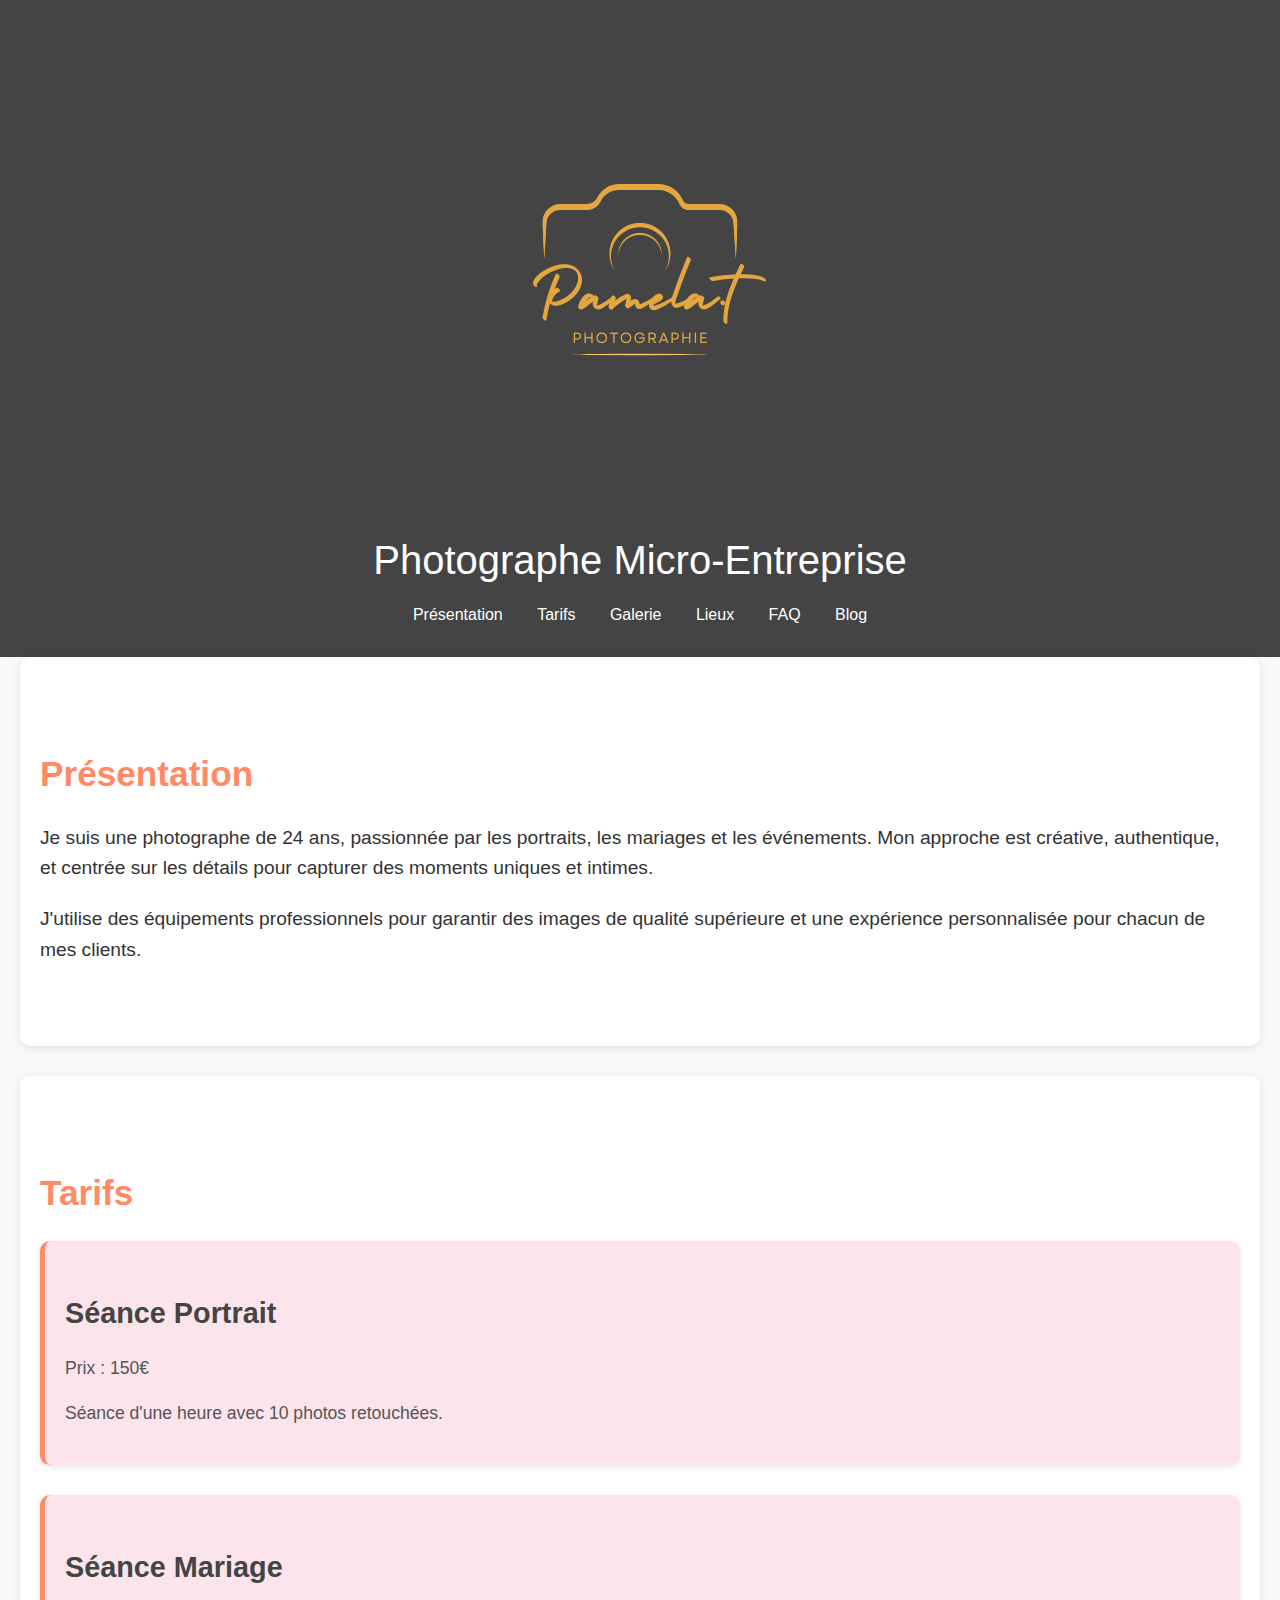
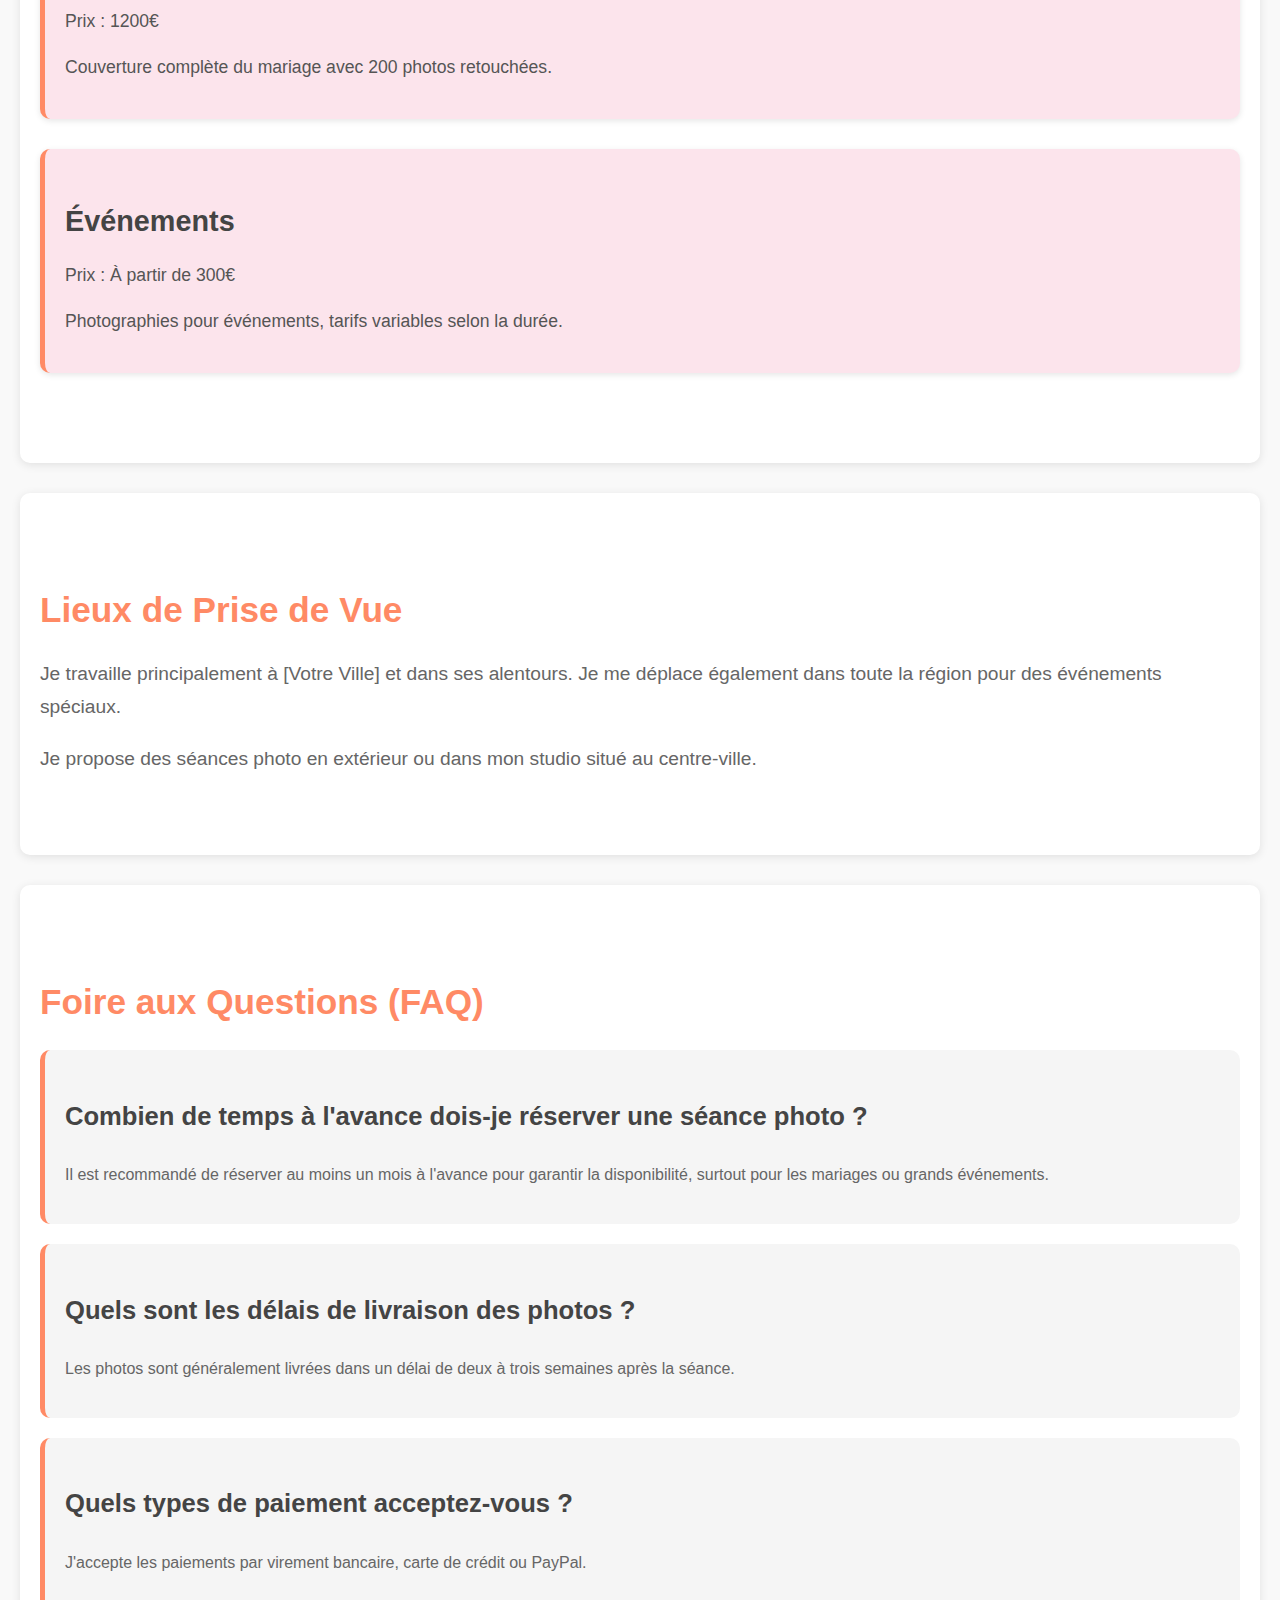
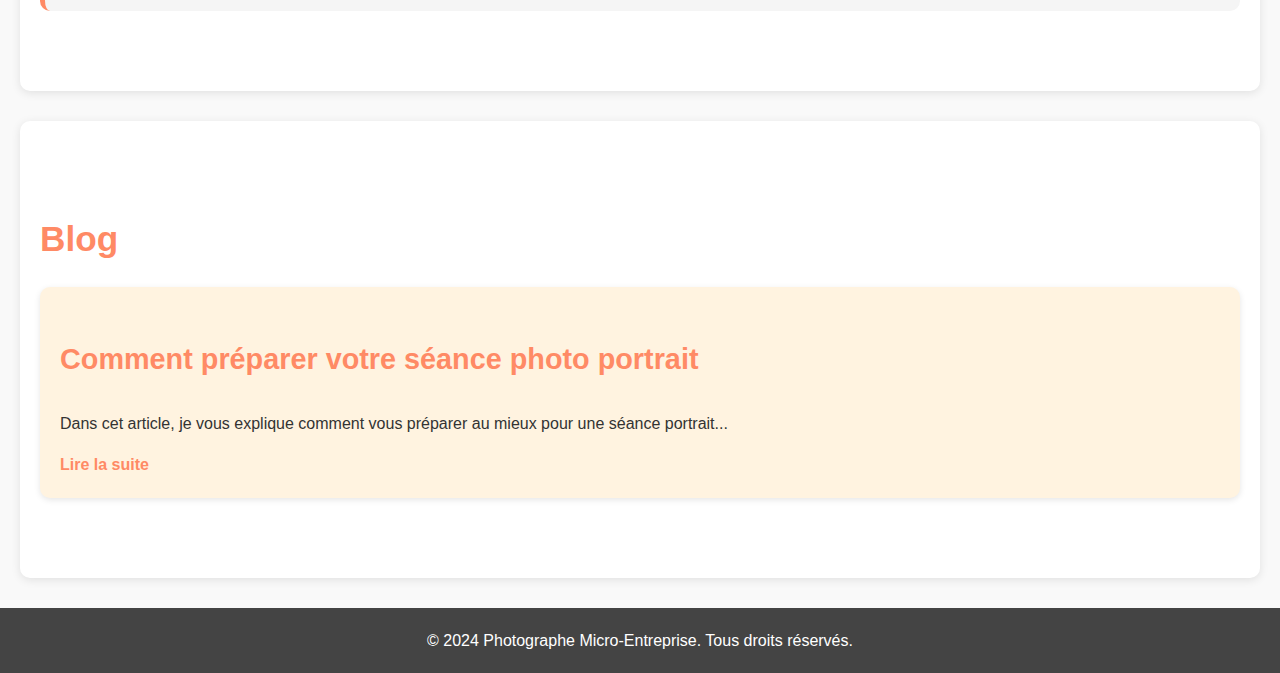
<file: index.html>
<!DOCTYPE html>
<html lang="fr">
<head>
    <meta charset="UTF-8">
    <meta name="viewport" content="width=device-width, initial-scale=1.0">
    <title>Photographe Micro-Entreprise</title>
    <link rel="stylesheet" href="style.css">
</head>
<body>
    <header>
        <div class="logo-container">
            <img src="images/Pamela.t.png" alt="Logo de l'entreprise" class="logo">
            <h1>Photographe Micro-Entreprise</h1>
        </div>
        <nav>
            <ul>
                <li><a href="#presentation">Présentation</a></li>
                <li><a href="#tarifs">Tarifs</a></li>
                <li><a href="galerie.html">Galerie</a></li>
                <li><a href="#lieux">Lieux</a></li>
                <li><a href="#faq">FAQ</a></li>
                <li><a href="#blog">Blog</a></li>
            </ul>
        </nav>
    </header>

    <!-- Présentation -->
    <section id="presentation">
        <h2>Présentation</h2>
        <p>Je suis une photographe de 24 ans, passionnée par les portraits, les mariages et les événements. Mon approche est créative, authentique, et centrée sur les détails pour capturer des moments uniques et intimes.</p>
        <p>J'utilise des équipements professionnels pour garantir des images de qualité supérieure et une expérience personnalisée pour chacun de mes clients.</p>
    </section>

    <!-- Tarifs -->
    <section id="tarifs">
        <h2>Tarifs</h2>
        <div class="tarif">
            <h3>Séance Portrait</h3>
            <p>Prix : 150€</p>
            <p>Séance d'une heure avec 10 photos retouchées.</p>
        </div>
        <div class="tarif">
            <h3>Séance Mariage</h3>
            <p>Prix : 1200€</p>
            <p>Couverture complète du mariage avec 200 photos retouchées.</p>
        </div>
        <div class="tarif">
            <h3>Événements</h3>
            <p>Prix : À partir de 300€</p>
            <p>Photographies pour événements, tarifs variables selon la durée.</p>
        </div>
    </section>

    <!-- Lieux -->
    <section id="lieux">
        <h2>Lieux de Prise de Vue</h2>
        <p>Je travaille principalement à [Votre Ville] et dans ses alentours. Je me déplace également dans toute la région pour des événements spéciaux.</p>
        <p>Je propose des séances photo en extérieur ou dans mon studio situé au centre-ville.</p>
    </section>

    <!-- FAQ -->
    <section id="faq">
        <h2>Foire aux Questions (FAQ)</h2>
        <div class="faq-item">
            <h3>Combien de temps à l'avance dois-je réserver une séance photo ?</h3>
            <p>Il est recommandé de réserver au moins un mois à l'avance pour garantir la disponibilité, surtout pour les mariages ou grands événements.</p>
        </div>
        <div class="faq-item">
            <h3>Quels sont les délais de livraison des photos ?</h3>
            <p>Les photos sont généralement livrées dans un délai de deux à trois semaines après la séance.</p>
        </div>
        <div class="faq-item">
            <h3>Quels types de paiement acceptez-vous ?</h3>
            <p>J'accepte les paiements par virement bancaire, carte de crédit ou PayPal.</p>
        </div>
    </section>

    <!-- Blog -->
    <section id="blog">
        <h2>Blog</h2>
        <article>
            <h3>Comment préparer votre séance photo portrait</h3>
            <p>Dans cet article, je vous explique comment vous préparer au mieux pour une séance portrait...</p>
            <a href="article1.html">Lire la suite</a>
        </article>
    </section>

    <footer>
        <p>© 2024 Photographe Micro-Entreprise. Tous droits réservés.</p>
    </footer>

    <script src="script.js"></script>
</body>
</html>
</file>
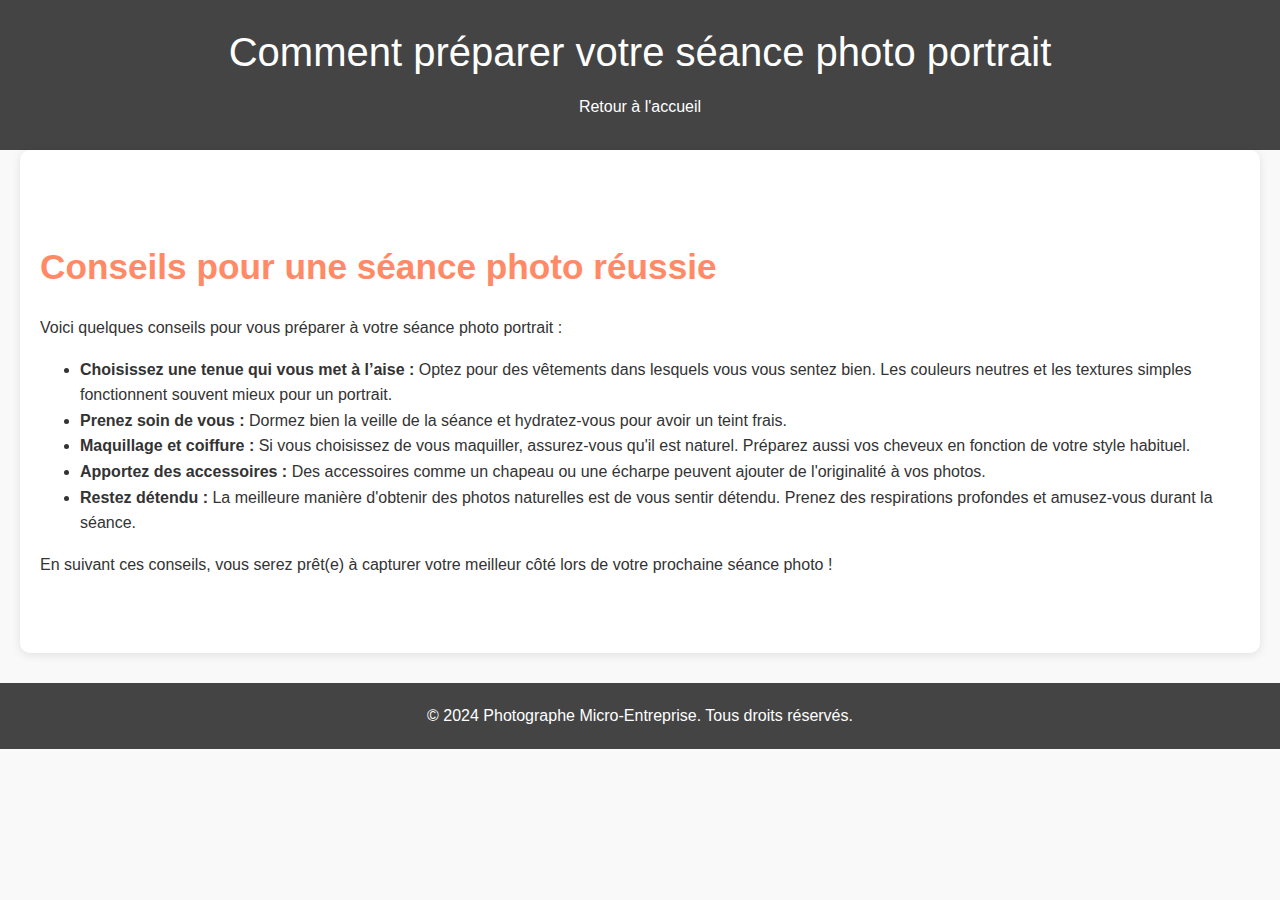
<file: article1.html>
<!DOCTYPE html>
<html lang="fr">
<head>
    <meta charset="UTF-8">
    <meta name="viewport" content="width=device-width, initial-scale=1.0">
    <title>Préparer une séance photo</title>
    <link rel="stylesheet" href="style.css">
</head>
<body>
    <header>
        <h1>Comment préparer votre séance photo portrait</h1>
        <nav>
            <ul>
                <li><a href="index.html">Retour à l'accueil</a></li>
            </ul>
        </nav>
    </header>

    <section id="article">
        <h2>Conseils pour une séance photo réussie</h2>
        <p>Voici quelques conseils pour vous préparer à votre séance photo portrait :</p>
        <ul>
            <li><strong>Choisissez une tenue qui vous met à l’aise :</strong> Optez pour des vêtements dans lesquels vous vous sentez bien. Les couleurs neutres et les textures simples fonctionnent souvent mieux pour un portrait.</li>
            <li><strong>Prenez soin de vous :</strong> Dormez bien la veille de la séance et hydratez-vous pour avoir un teint frais.</li>
            <li><strong>Maquillage et coiffure :</strong> Si vous choisissez de vous maquiller, assurez-vous qu'il est naturel. Préparez aussi vos cheveux en fonction de votre style habituel.</li>
            <li><strong>Apportez des accessoires :</strong> Des accessoires comme un chapeau ou une écharpe peuvent ajouter de l'originalité à vos photos.</li>
            <li><strong>Restez détendu :</strong> La meilleure manière d'obtenir des photos naturelles est de vous sentir détendu. Prenez des respirations profondes et amusez-vous durant la séance.</li>
        </ul>
        <p>En suivant ces conseils, vous serez prêt(e) à capturer votre meilleur côté lors de votre prochaine séance photo !</p>
    </section>

    <footer>
        <p>© 2024 Photographe Micro-Entreprise. Tous droits réservés.</p>
    </footer>
</body>
</html>
</file>
<file: style.css>
/* Style global */
body {
    font-family: 'Lato', sans-serif;
    color: #333;
    margin: 0;
    padding: 0;
    background-color: #f9f9f9;
    line-height: 1.6;
}

/* En-tête */
header {
    background-color: #444;
    color: white;
    padding: 20px 0;
    text-align: center;
}

header h1 {
    font-size: 2.5em;
    margin: 0;
    font-weight: 300;
}

nav ul {
    list-style: none;
    padding: 0;
    margin: 10px 0;
}

nav ul li {
    display: inline;
    margin: 0 15px;
}

nav ul li a {
    color: white;
    text-decoration: none;
    font-weight: 400;
}

nav ul li a:hover {
    color: #ff8a65;
}

/* Section globale */
section {
    padding: 60px 20px;
    max-width: 1200px;
    margin: auto;
    background-color: white;
    margin-bottom: 30px;
    box-shadow: 0 2px 10px rgba(0, 0, 0, 0.1);
    border-radius: 10px;
}

h2 {
    color: #ff8a65;
    font-size: 2.2em;
    margin-bottom: 20px;
}

/* Présentation */
#presentation p {
    font-size: 1.2em;
    margin-bottom: 20px;
}

/* Tarifs */
#tarifs .tarif {
    margin-bottom: 30px;
    padding: 20px;
    background-color: #fce4ec;
    border-left: 5px solid #ff8a65;
    border-radius: 10px;
    box-shadow: 0 2px 6px rgba(0, 0, 0, 0.1);
}

#tarifs h3 {
    font-size: 1.8em;
    margin-bottom: 10px;
    color: #444;
}

#tarifs p {
    font-size: 1.1em;
    color: #555;
}

/* Galerie */
.gallery {
    display: flex;
    justify-content: space-between;
    flex-wrap: wrap;
}

.gallery img {
    width: 30%;
    height: auto;
    margin-bottom: 20px;
    border-radius: 10px;
    box-shadow: 0 4px 8px rgba(0, 0, 0, 0.2);
    transition: transform 0.3s;
}

.gallery img:hover {
    transform: scale(1.05);
}

/* Lieux */
#lieux p {
    font-size: 1.2em;
    line-height: 1.7;
    color: #666;
}

/* FAQ */
#faq .faq-item {
    background-color: #f5f5f5;
    padding: 20px;
    margin-bottom: 20px;
    border-left: 5px solid #ff8a65;
    border-radius: 10px;
}

#faq h3 {
    font-size: 1.6em;
    color: #444;
}

#faq p {
    color: #666;
}

/* Blog */
#blog article {
    background-color: #fff3e0;
    padding: 20px;
    margin-bottom: 20px;
    border-radius: 10px;
    box-shadow: 0 2px 6px rgba(0, 0, 0, 0.1);
}

#blog h3 {
    color: #ff8a65;
    font-size: 1.8em;
}

#blog a {
    text-decoration: none;
    color: #ff8a65;
    font-weight: bold;
}

#blog a:hover {
    color: #e57373;
}

/* Pied de page */
footer {
    background-color: #444;
    color: white;
    text-align: center;
    padding: 20px 0;
}

footer p {
    margin: 0;
    font-size: 1em;
}

/* Responsivité */
@media (max-width: 768px) {
    .gallery img {
        width: 48%;
    }
}

@media (max-width: 480px) {
    .gallery img {
        width: 100%;
    }

    nav ul li {
        display: block;
        margin: 10px 0;
    }
}
</file>
